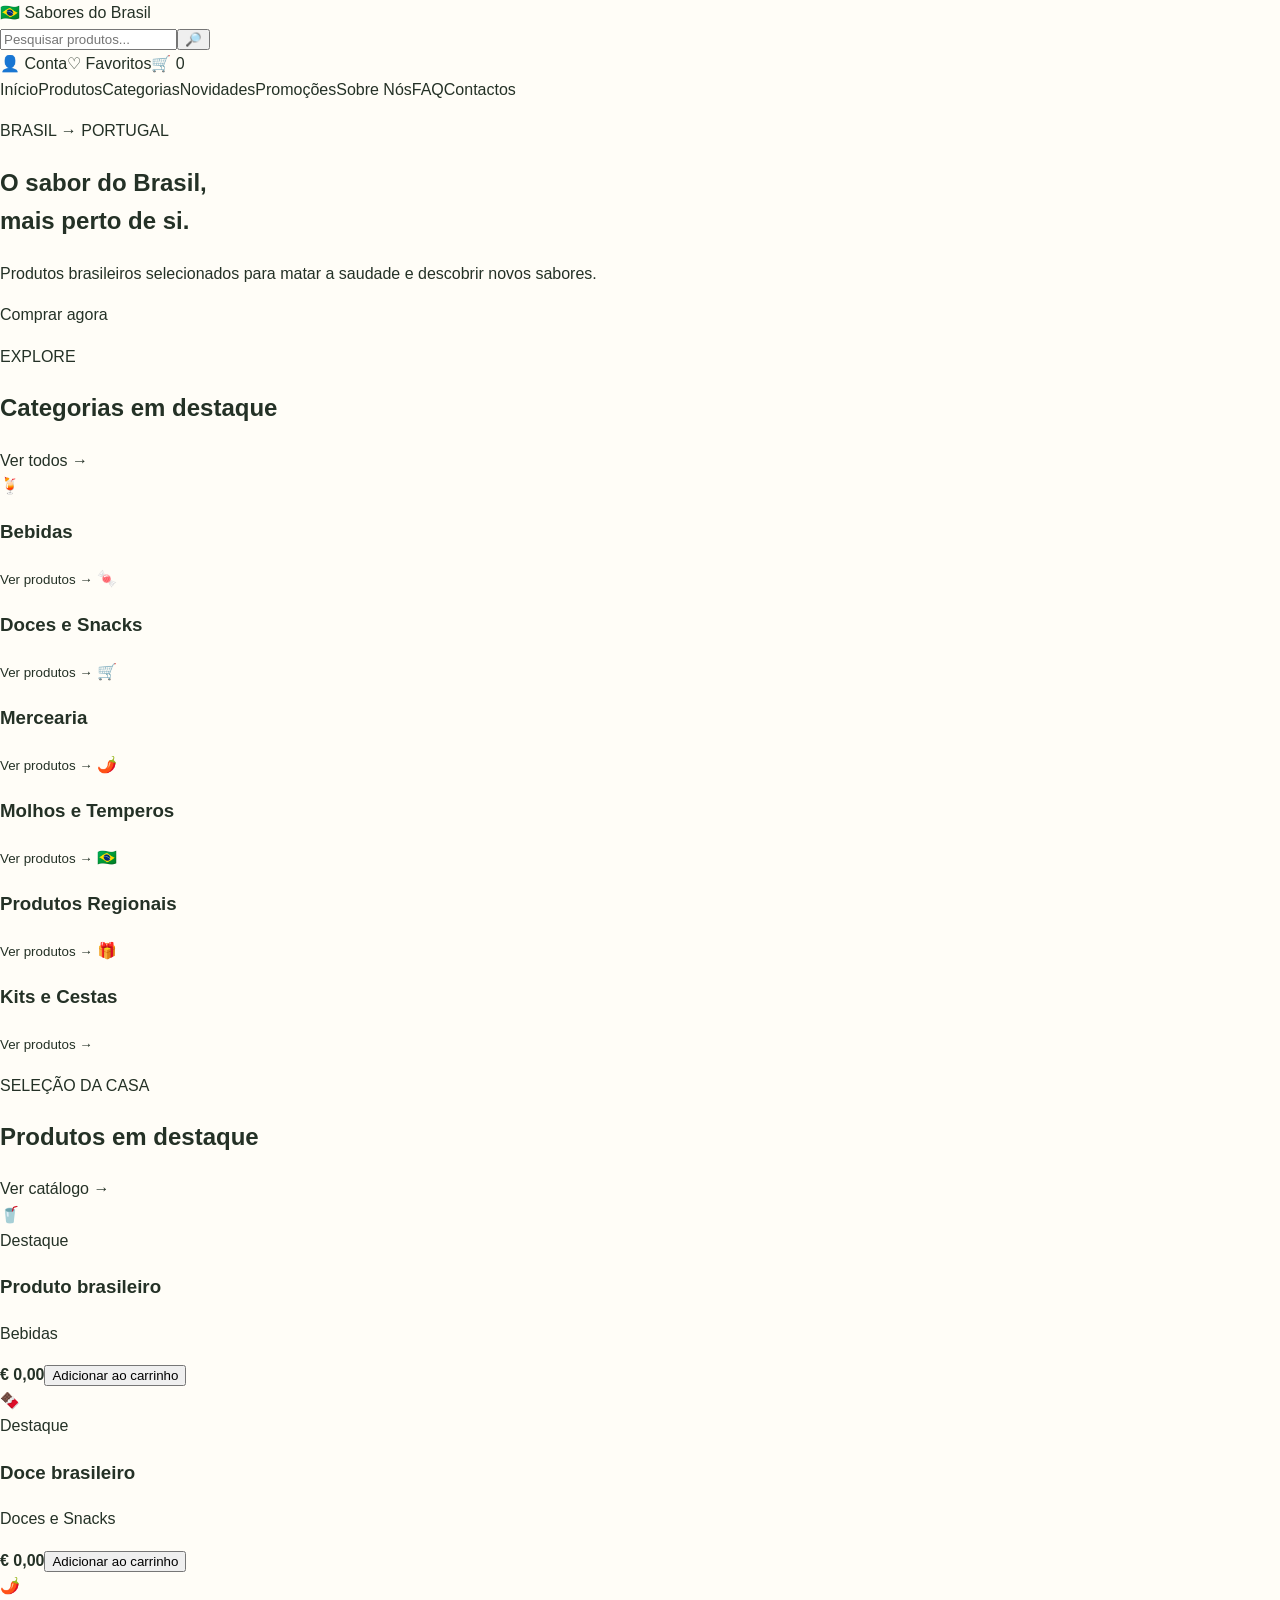
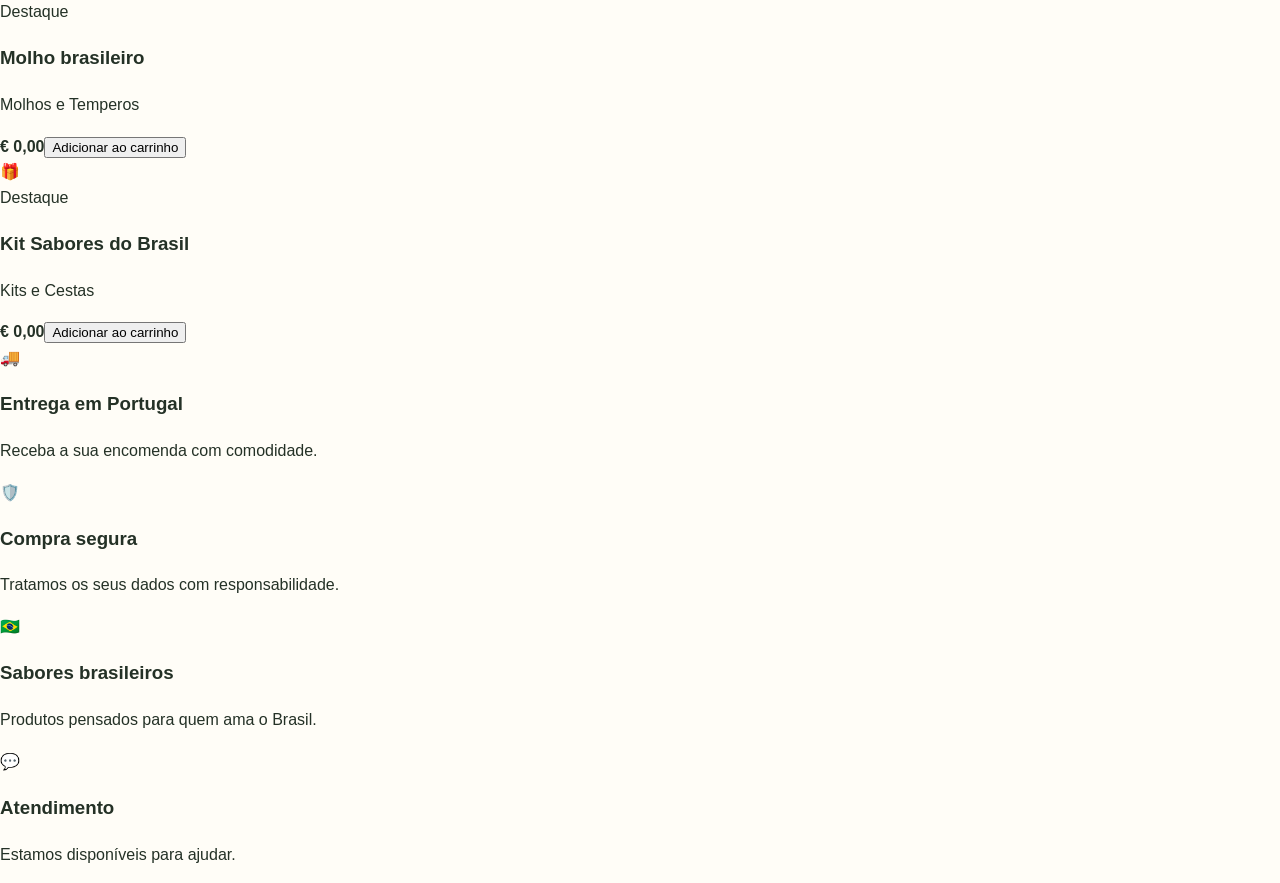
<file: index.html>
<!DOCTYPE html>
<html lang="pt-PT">
<head>
  <meta charset="UTF-8">
  <meta name="viewport" content="width=device-width, initial-scale=1.0">
  <meta name="description" content="Sabores do Brasil — produtos brasileiros em Portugal.">
  <title>Sabores do Brasil | Produtos Brasileiros em Portugal</title>
  <link rel="stylesheet" href="css/style.css">
</head>
<body>
  <header class="site-header">
    <div class="container header-top">
      <a class="logo" href="index.html"><span>🇧🇷</span> Sabores do Brasil</a>
      <div class="search"><input id="searchInput" type="search" placeholder="Pesquisar produtos..." aria-label="Pesquisar produtos"><button onclick="searchProducts()">🔎</button></div>
      <div class="header-actions"><a href="conta.html">👤 Conta</a><a href="favoritos.html">♡ Favoritos</a><a href="carrinho.html">🛒 <span id="cartCount">0</span></a></div>
    </div>
    <nav class="nav"><div class="container nav-inner">
      <a class="active" href="index.html">Início</a><a href="produtos.html">Produtos</a><a href="produtos.html#categorias">Categorias</a><a href="novidades.html">Novidades</a><a href="promocoes.html">Promoções</a><a href="sobre.html">Sobre Nós</a><a href="faq.html">FAQ</a><a href="contactos.html">Contactos</a>
    </div></nav>
  </header>

  <main>
    <section class="hero"><div class="container hero-content">
      <p class="eyebrow">BRASIL → PORTUGAL</p>
      <h1>O sabor do Brasil,<br><span>mais perto de si.</span></h1>
      <p>Produtos brasileiros selecionados para matar a saudade e descobrir novos sabores.</p>
      <a class="btn" href="produtos.html">Comprar agora</a>
    </div></section>

    <section class="section container" id="categorias">
      <div class="section-heading"><div><p class="eyebrow">EXPLORE</p><h2>Categorias em destaque</h2></div><a href="produtos.html">Ver todos →</a></div>
      <div class="category-grid">
        <a class="category-card" href="produtos.html?categoria=bebidas"><span>🍹</span><h3>Bebidas</h3><small>Ver produtos →</small></a>
        <a class="category-card" href="produtos.html?categoria=doces"><span>🍬</span><h3>Doces e Snacks</h3><small>Ver produtos →</small></a>
        <a class="category-card" href="produtos.html?categoria=mercearia"><span>🛒</span><h3>Mercearia</h3><small>Ver produtos →</small></a>
        <a class="category-card" href="produtos.html?categoria=molhos"><span>🌶️</span><h3>Molhos e Temperos</h3><small>Ver produtos →</small></a>
        <a class="category-card" href="produtos.html?categoria=regionais"><span>🇧🇷</span><h3>Produtos Regionais</h3><small>Ver produtos →</small></a>
        <a class="category-card" href="produtos.html?categoria=kits"><span>🎁</span><h3>Kits e Cestas</h3><small>Ver produtos →</small></a>
      </div>
    </section>

    <section class="section featured"><div class="container">
      <div class="section-heading"><div><p class="eyebrow">SELEÇÃO DA CASA</p><h2>Produtos em destaque</h2></div><a href="produtos.html">Ver catálogo →</a></div>
      <div class="product-grid">
        <article class="product-card"><div class="product-image">🥤</div><span class="tag">Destaque</span><h3>Produto brasileiro</h3><p class="product-category">Bebidas</p><strong>€ 0,00</strong><button class="add-cart" data-name="Produto brasileiro">Adicionar ao carrinho</button></article>
        <article class="product-card"><div class="product-image">🍫</div><span class="tag">Destaque</span><h3>Doce brasileiro</h3><p class="product-category">Doces e Snacks</p><strong>€ 0,00</strong><button class="add-cart" data-name="Doce brasileiro">Adicionar ao carrinho</button></article>
        <article class="product-card"><div class="product-image">🌶️</div><span class="tag">Destaque</span><h3>Molho brasileiro</h3><p class="product-category">Molhos e Temperos</p><strong>€ 0,00</strong><button class="add-cart" data-name="Molho brasileiro">Adicionar ao carrinho</button></article>
        <article class="product-card"><div class="product-image">🎁</div><span class="tag">Destaque</span><h3>Kit Sabores do Brasil</h3><p class="product-category">Kits e Cestas</p><strong>€ 0,00</strong><button class="add-cart" data-name="Kit Sabores do Brasil">Adicionar ao carrinho</button></article>
      </div>
    </div></section>

    <section class="benefits"><div class="container benefit-grid">
      <div><span>🚚</span><h3>Entrega em Portugal</h3><p>Receba a sua encomenda com comodidade.</p></div>
      <div><span>🛡️</span><h3>Compra segura</h3><p>Tratamos os seus dados com responsabilidade.</p></div>
      <div><span>🇧🇷</span><h3>Sabores brasileiros</h3><p>Produtos pensados para quem ama o Brasil.</p></div>
      <div><span>💬</span><h3>Atendimento</h3><p>Estamos disponíveis para ajudar.</p></div>
    </div></section>
  </main>

  <div id="toast" class="toast" role="status"></div>
  <footer id="footer"></footer>
  <script src="js/main.js"></script>
</body>
</html>
</file>
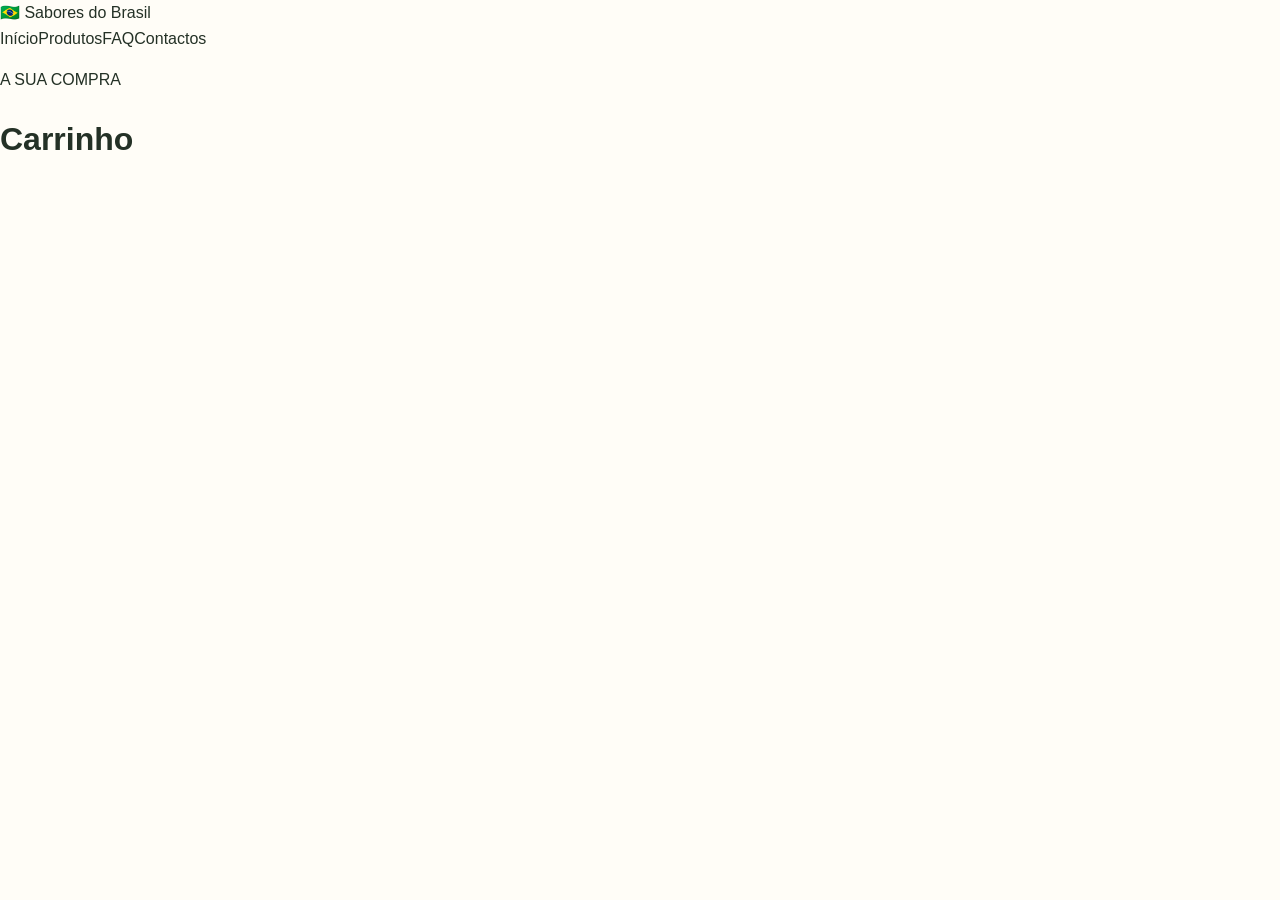
<file: carrinho.html>
<!DOCTYPE html>
<html lang="pt-PT"><head><meta charset="UTF-8"><meta name="viewport" content="width=device-width, initial-scale=1.0"><title>Carrinho | Sabores do Brasil</title><link rel="stylesheet" href="css/style.css"></head>
<body><header class="site-header"><div class="container header-top"><a class="logo" href="index.html">🇧🇷 Sabores do Brasil</a></div><nav class="nav"><div class="container nav-inner"><a href="index.html">Início</a><a href="produtos.html">Produtos</a><a href="faq.html">FAQ</a><a href="contactos.html">Contactos</a></div></nav></header><main class="container page"><p class="eyebrow">A SUA COMPRA</p><h1>Carrinho</h1><div id="cartItems" class="content-card"></div></main><footer id="footer"></footer><script src="js/main.js"></script></body></html>
</file>
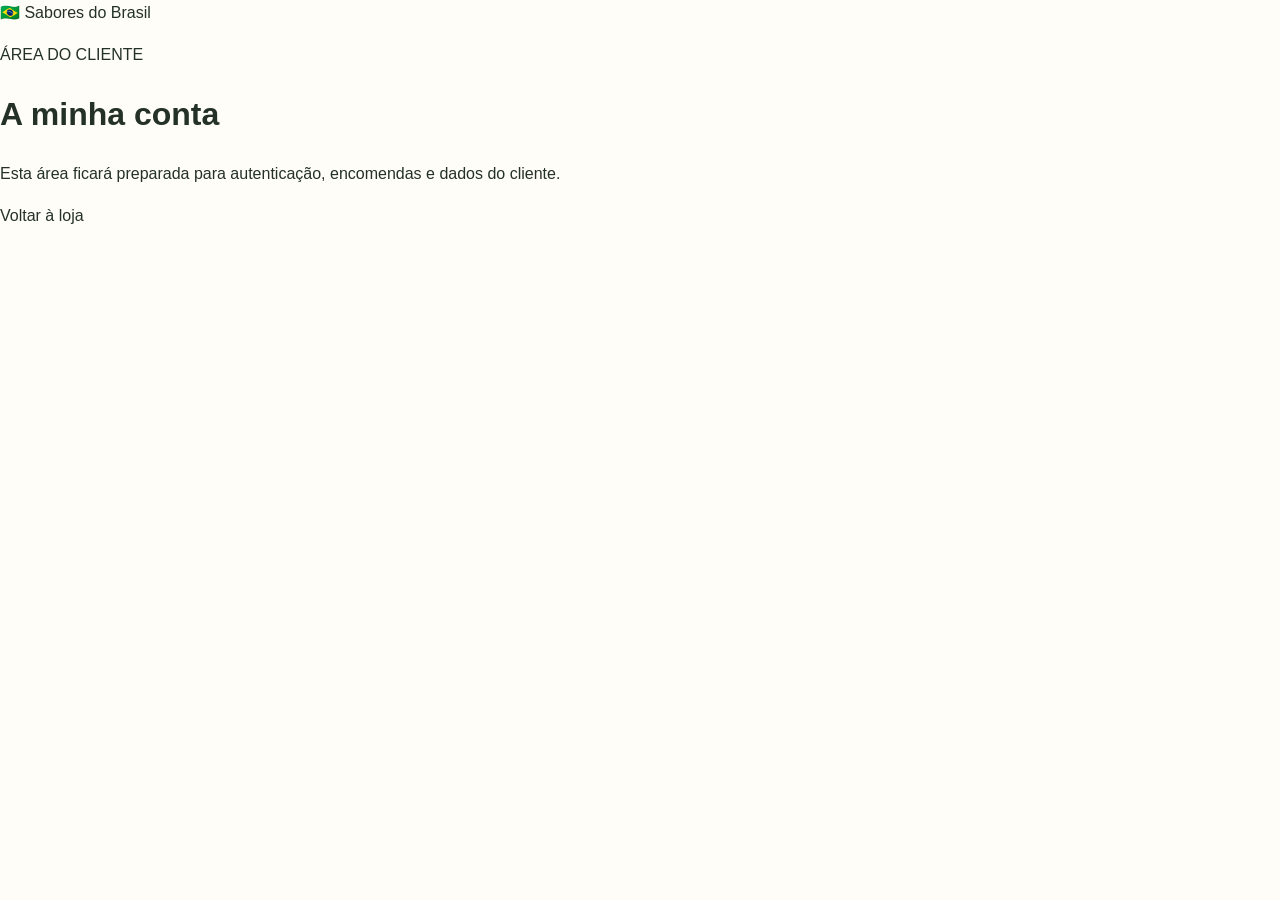
<file: conta.html>
<!DOCTYPE html>
<html lang="pt-PT"><head><meta charset="UTF-8"><meta name="viewport" content="width=device-width, initial-scale=1.0"><title>A minha conta | Sabores do Brasil</title><link rel="stylesheet" href="css/style.css"></head>
<body><header class="site-header"><div class="container header-top"><a class="logo" href="index.html">🇧🇷 Sabores do Brasil</a></div></header><main class="container page"><p class="eyebrow">ÁREA DO CLIENTE</p><h1>A minha conta</h1><div class="content-card"><p>Esta área ficará preparada para autenticação, encomendas e dados do cliente.</p><a class="btn" href="index.html">Voltar à loja</a></div></main><footer id="footer"></footer><script src="js/main.js"></script></body></html>
</file>
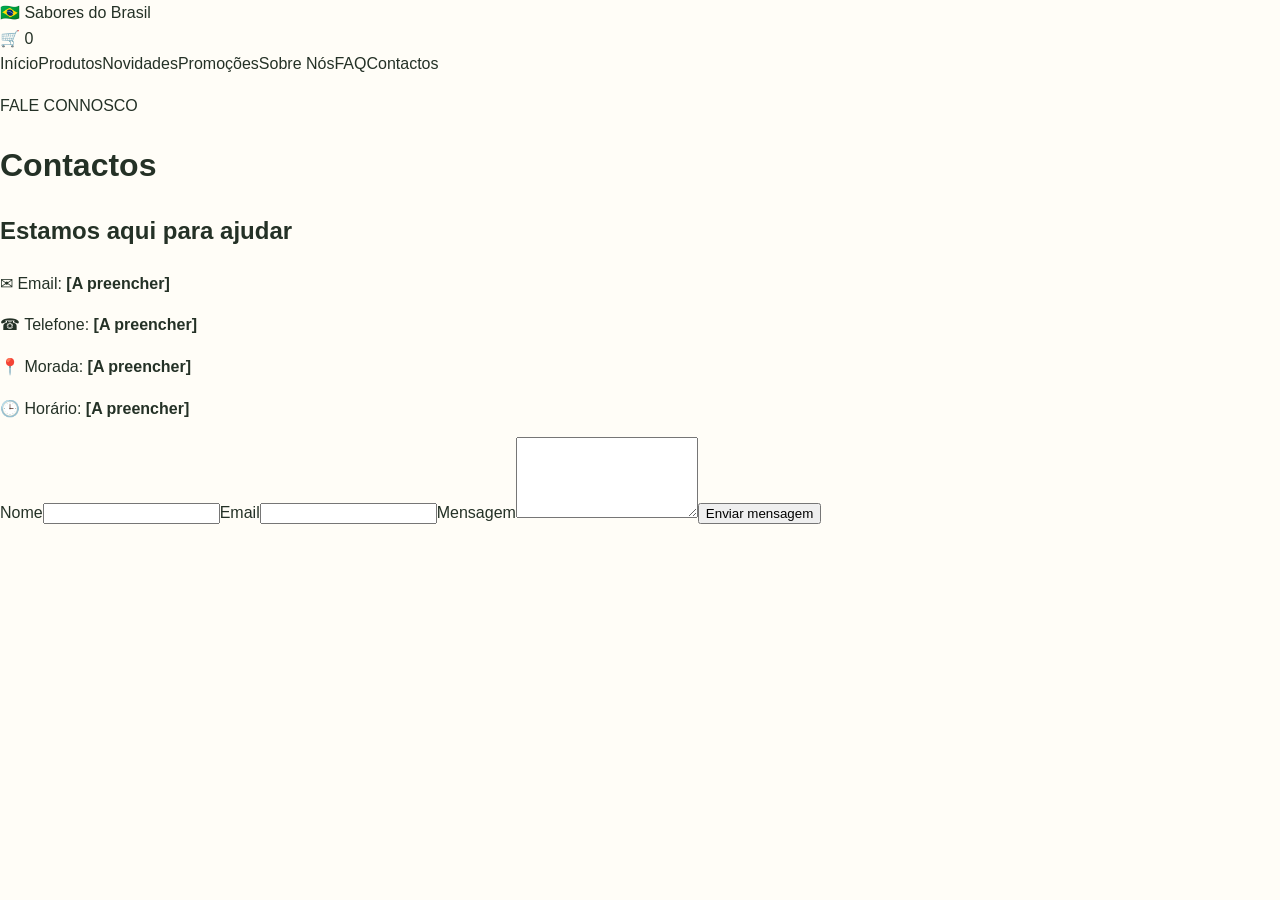
<file: contactos.html>
<!DOCTYPE html>
<html lang="pt-PT"><head><meta charset="UTF-8"><meta name="viewport" content="width=device-width, initial-scale=1.0"><title>Contactos | Sabores do Brasil</title><link rel="stylesheet" href="css/style.css"></head>
<body><header class="site-header"><div class="container header-top"><a class="logo" href="index.html">🇧🇷 Sabores do Brasil</a><div class="header-actions"><a href="carrinho.html">🛒 <span id="cartCount">0</span></a></div></div><nav class="nav"><div class="container nav-inner"><a href="index.html">Início</a><a href="produtos.html">Produtos</a><a href="novidades.html">Novidades</a><a href="promocoes.html">Promoções</a><a href="sobre.html">Sobre Nós</a><a href="faq.html">FAQ</a><a class="active" href="contactos.html">Contactos</a></div></nav></header><main class="container page"><p class="eyebrow">FALE CONNOSCO</p><h1>Contactos</h1><div class="contact-grid"><div class="content-card"><h2>Estamos aqui para ajudar</h2><p>✉ Email: <strong>[A preencher]</strong></p><p>☎ Telefone: <strong>[A preencher]</strong></p><p>📍 Morada: <strong>[A preencher]</strong></p><p>🕒 Horário: <strong>[A preencher]</strong></p></div><form class="content-card" onsubmit="event.preventDefault(); showToast('Mensagem preparada. Liga o formulário a um serviço quando o site entrar em produção.');"><label>Nome<input required type="text"></label><label>Email<input required type="email"></label><label>Mensagem<textarea required rows="5"></textarea></label><button class="btn" type="submit">Enviar mensagem</button></form></div></main><footer id="footer"></footer><script src="js/main.js"></script></body></html>
</file>
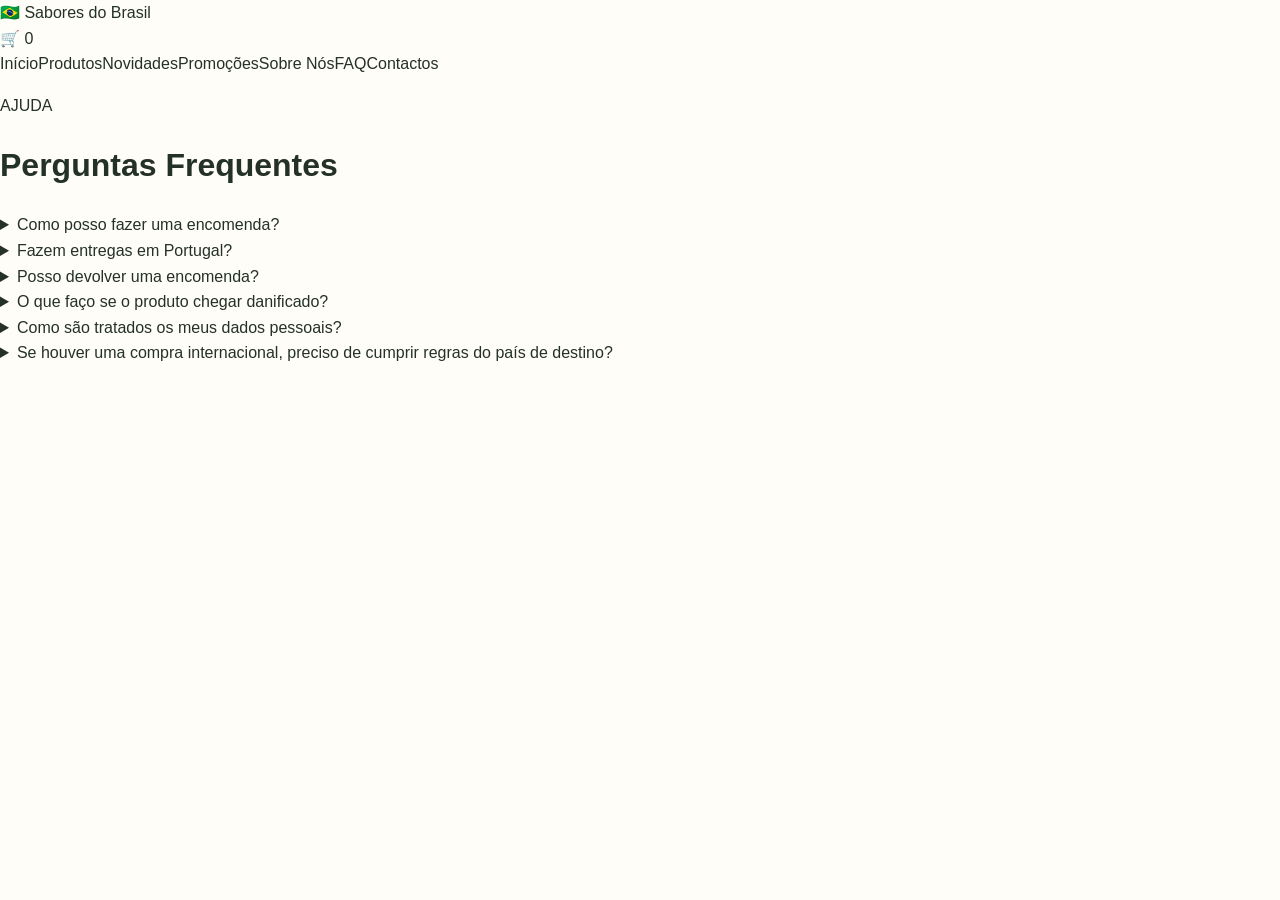
<file: faq.html>
<!DOCTYPE html>
<html lang="pt-PT"><head><meta charset="UTF-8"><meta name="viewport" content="width=device-width, initial-scale=1.0"><title>FAQs | Sabores do Brasil</title><link rel="stylesheet" href="css/style.css"></head>
<body><header class="site-header"><div class="container header-top"><a class="logo" href="index.html">🇧🇷 Sabores do Brasil</a><div class="header-actions"><a href="carrinho.html">🛒 <span id="cartCount">0</span></a></div></div><nav class="nav"><div class="container nav-inner"><a href="index.html">Início</a><a href="produtos.html">Produtos</a><a href="novidades.html">Novidades</a><a href="promocoes.html">Promoções</a><a href="sobre.html">Sobre Nós</a><a class="active" href="faq.html">FAQ</a><a href="contactos.html">Contactos</a></div></nav></header><main class="container page"><p class="eyebrow">AJUDA</p><h1>Perguntas Frequentes</h1><div class="faq-list">
<details><summary>Como posso fazer uma encomenda?</summary><p>Escolha os produtos, adicione-os ao carrinho, confirme os dados de entrega e siga os passos de pagamento.</p></details>
<details><summary>Fazem entregas em Portugal?</summary><p>Sim. As condições de entrega e os respetivos portes serão apresentados antes da conclusão da compra.</p></details>
<details><summary>Posso devolver uma encomenda?</summary><p>Nas compras à distância aplicam-se, quando legalmente previstos, os direitos de livre resolução e as respetivas condições.</p></details>
<details><summary>O que faço se o produto chegar danificado?</summary><p>Contacte-nos logo que possível, indicando o número da encomenda e, se possível, enviando fotografias do produto e da embalagem.</p></details>
<details><summary>Como são tratados os meus dados pessoais?</summary><p>Os dados pessoais são tratados de acordo com a Política de Privacidade e as regras aplicáveis de proteção de dados.</p></details>
<details><summary>Se houver uma compra internacional, preciso de cumprir regras do país de destino?</summary><p>Sim. Em operações internacionais podem existir regras de entrada, impostos, taxas ou restrições específicas do país de destino.</p></details>
</div></main><footer id="footer"></footer><script src="js/main.js"></script></body></html>
</file>
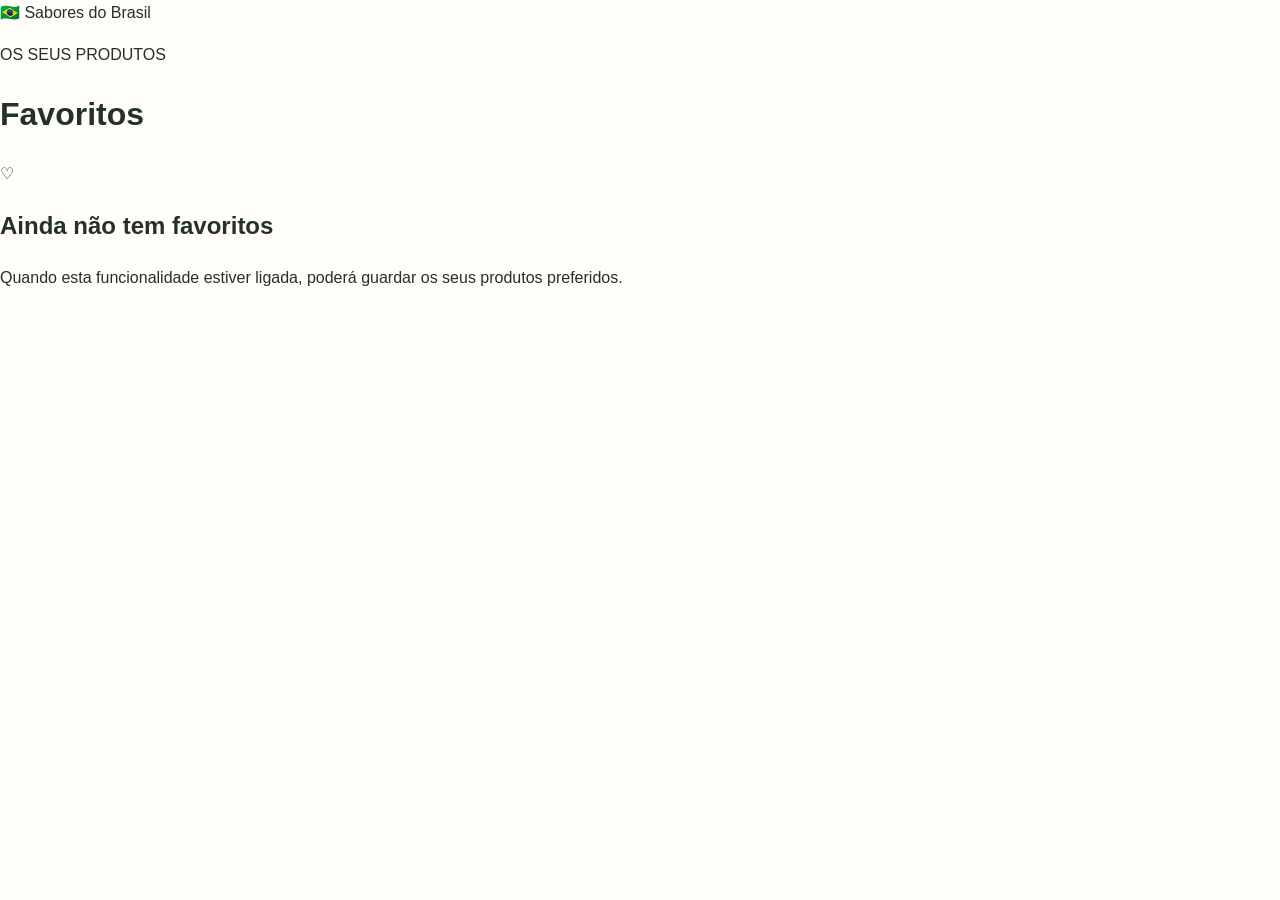
<file: favoritos.html>
<!DOCTYPE html>
<html lang="pt-PT"><head><meta charset="UTF-8"><meta name="viewport" content="width=device-width, initial-scale=1.0"><title>Favoritos | Sabores do Brasil</title><link rel="stylesheet" href="css/style.css"></head>
<body><header class="site-header"><div class="container header-top"><a class="logo" href="index.html">🇧🇷 Sabores do Brasil</a></div></header><main class="container page"><p class="eyebrow">OS SEUS PRODUTOS</p><h1>Favoritos</h1><div class="empty-state"><span>♡</span><h2>Ainda não tem favoritos</h2><p>Quando esta funcionalidade estiver ligada, poderá guardar os seus produtos preferidos.</p></div></main><footer id="footer"></footer><script src="js/main.js"></script></body></html>
</file>
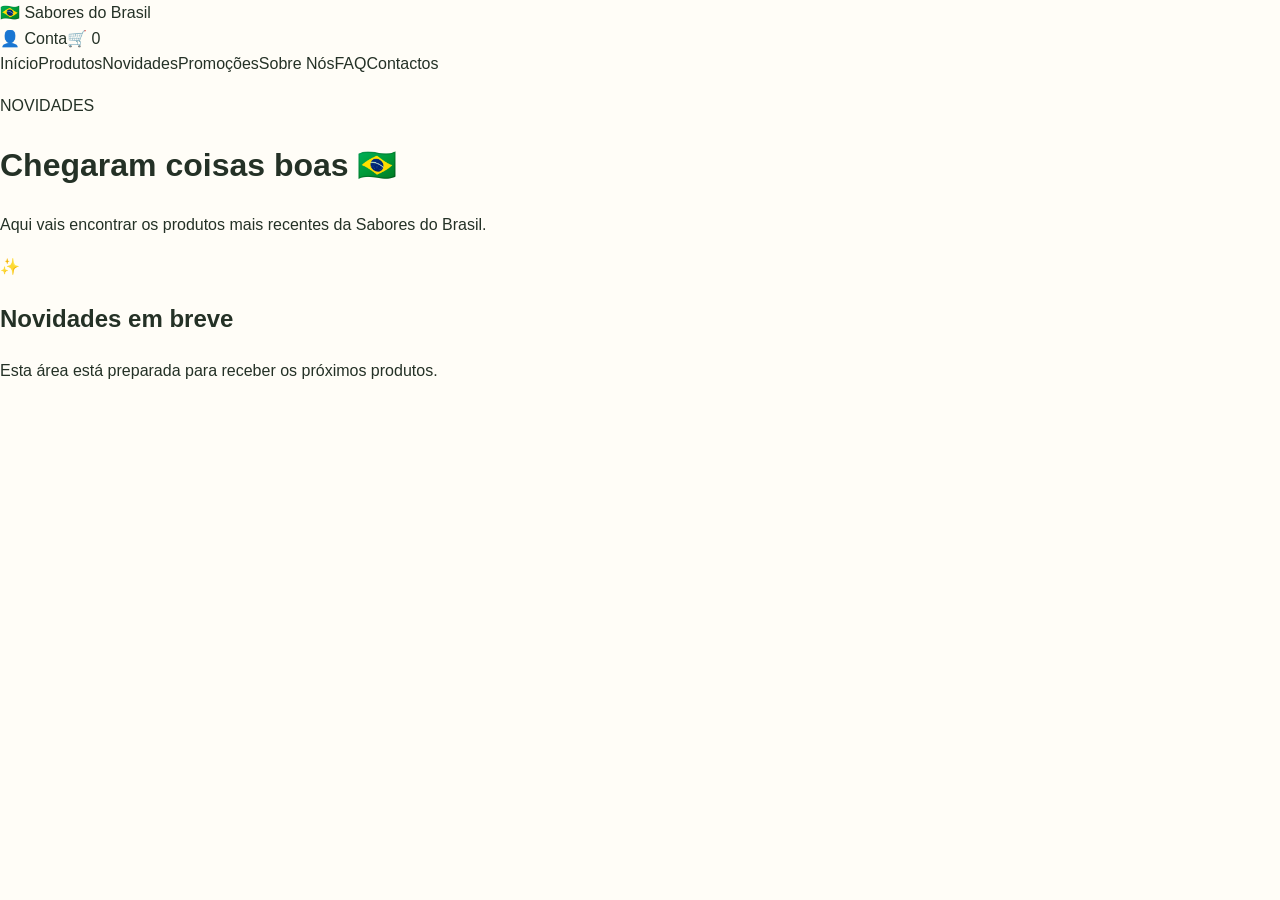
<file: novidades.html>
<!DOCTYPE html>
<html lang="pt-PT"><head><meta charset="UTF-8"><meta name="viewport" content="width=device-width, initial-scale=1.0"><title>Novidades | Sabores do Brasil</title><link rel="stylesheet" href="css/style.css"></head>
<body><header class="site-header"><div class="container header-top"><a class="logo" href="index.html">🇧🇷 Sabores do Brasil</a><div class="header-actions"><a href="conta.html">👤 Conta</a><a href="carrinho.html">🛒 <span id="cartCount">0</span></a></div></div><nav class="nav"><div class="container nav-inner"><a href="index.html">Início</a><a href="produtos.html">Produtos</a><a class="active" href="novidades.html">Novidades</a><a href="promocoes.html">Promoções</a><a href="sobre.html">Sobre Nós</a><a href="faq.html">FAQ</a><a href="contactos.html">Contactos</a></div></nav></header><main class="container page"><p class="eyebrow">NOVIDADES</p><h1>Chegaram coisas boas 🇧🇷</h1><p class="lead">Aqui vais encontrar os produtos mais recentes da Sabores do Brasil.</p><div class="empty-state"><span>✨</span><h2>Novidades em breve</h2><p>Esta área está preparada para receber os próximos produtos.</p></div></main><footer id="footer"></footer><script src="js/main.js"></script></body></html>
</file>
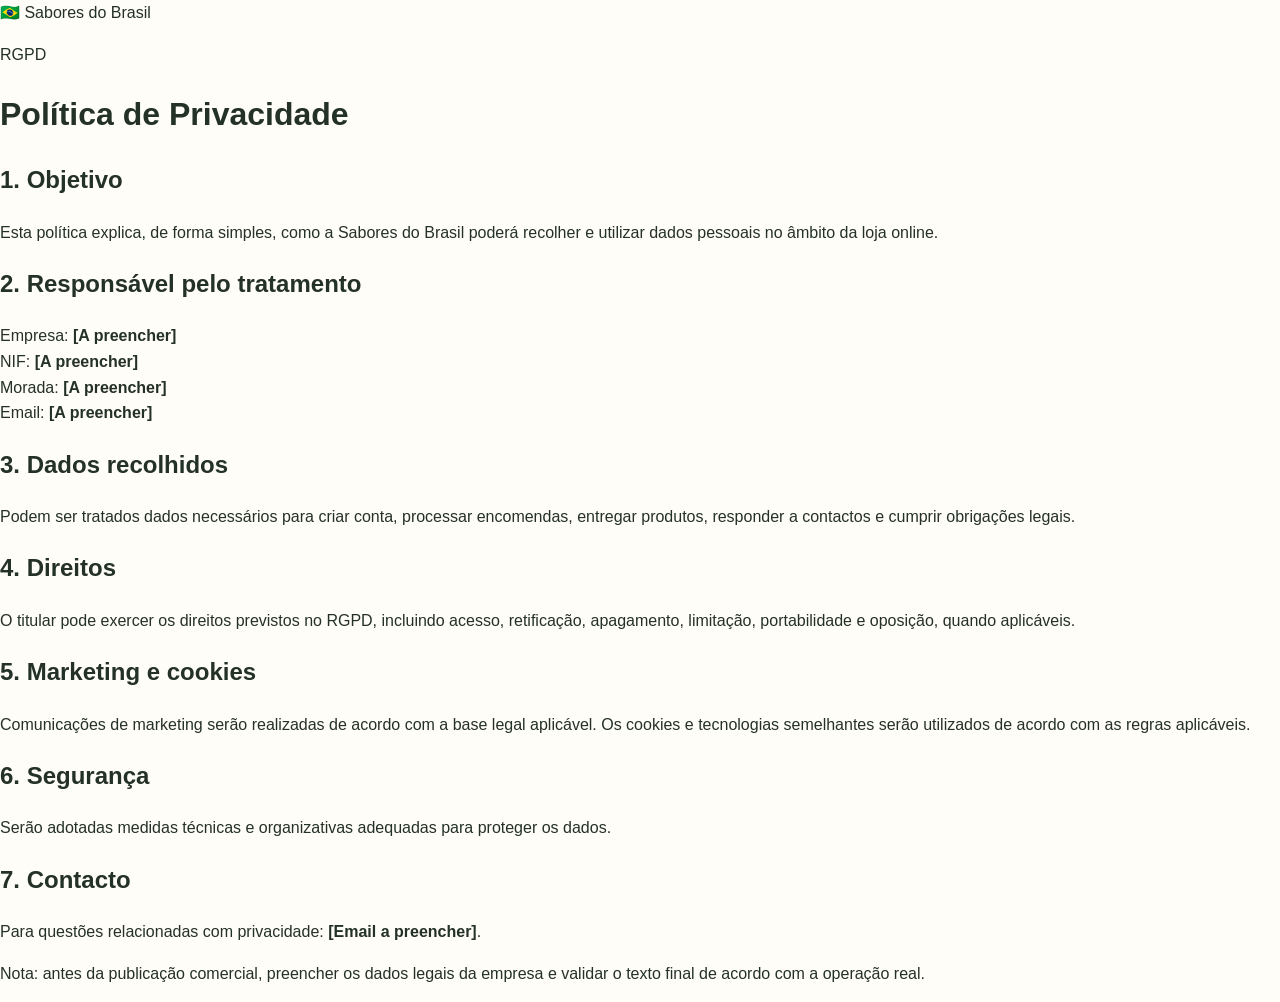
<file: politica-privacidade.html>
<!DOCTYPE html>
<html lang="pt-PT"><head><meta charset="UTF-8"><meta name="viewport" content="width=device-width, initial-scale=1.0"><title>Política de Privacidade | Sabores do Brasil</title><link rel="stylesheet" href="css/style.css"></head>
<body><header class="site-header"><div class="container header-top"><a class="logo" href="index.html">🇧🇷 Sabores do Brasil</a></div></header><main class="container page legal"><p class="eyebrow">RGPD</p><h1>Política de Privacidade</h1><div class="content-card"><h2>1. Objetivo</h2><p>Esta política explica, de forma simples, como a Sabores do Brasil poderá recolher e utilizar dados pessoais no âmbito da loja online.</p><h2>2. Responsável pelo tratamento</h2><p>Empresa: <strong>[A preencher]</strong><br>NIF: <strong>[A preencher]</strong><br>Morada: <strong>[A preencher]</strong><br>Email: <strong>[A preencher]</strong></p><h2>3. Dados recolhidos</h2><p>Podem ser tratados dados necessários para criar conta, processar encomendas, entregar produtos, responder a contactos e cumprir obrigações legais.</p><h2>4. Direitos</h2><p>O titular pode exercer os direitos previstos no RGPD, incluindo acesso, retificação, apagamento, limitação, portabilidade e oposição, quando aplicáveis.</p><h2>5. Marketing e cookies</h2><p>Comunicações de marketing serão realizadas de acordo com a base legal aplicável. Os cookies e tecnologias semelhantes serão utilizados de acordo com as regras aplicáveis.</p><h2>6. Segurança</h2><p>Serão adotadas medidas técnicas e organizativas adequadas para proteger os dados.</p><h2>7. Contacto</h2><p>Para questões relacionadas com privacidade: <strong>[Email a preencher]</strong>.</p><p class="notice">Nota: antes da publicação comercial, preencher os dados legais da empresa e validar o texto final de acordo com a operação real.</p></div></main><footer id="footer"></footer><script src="js/main.js"></script></body></html>
</file>
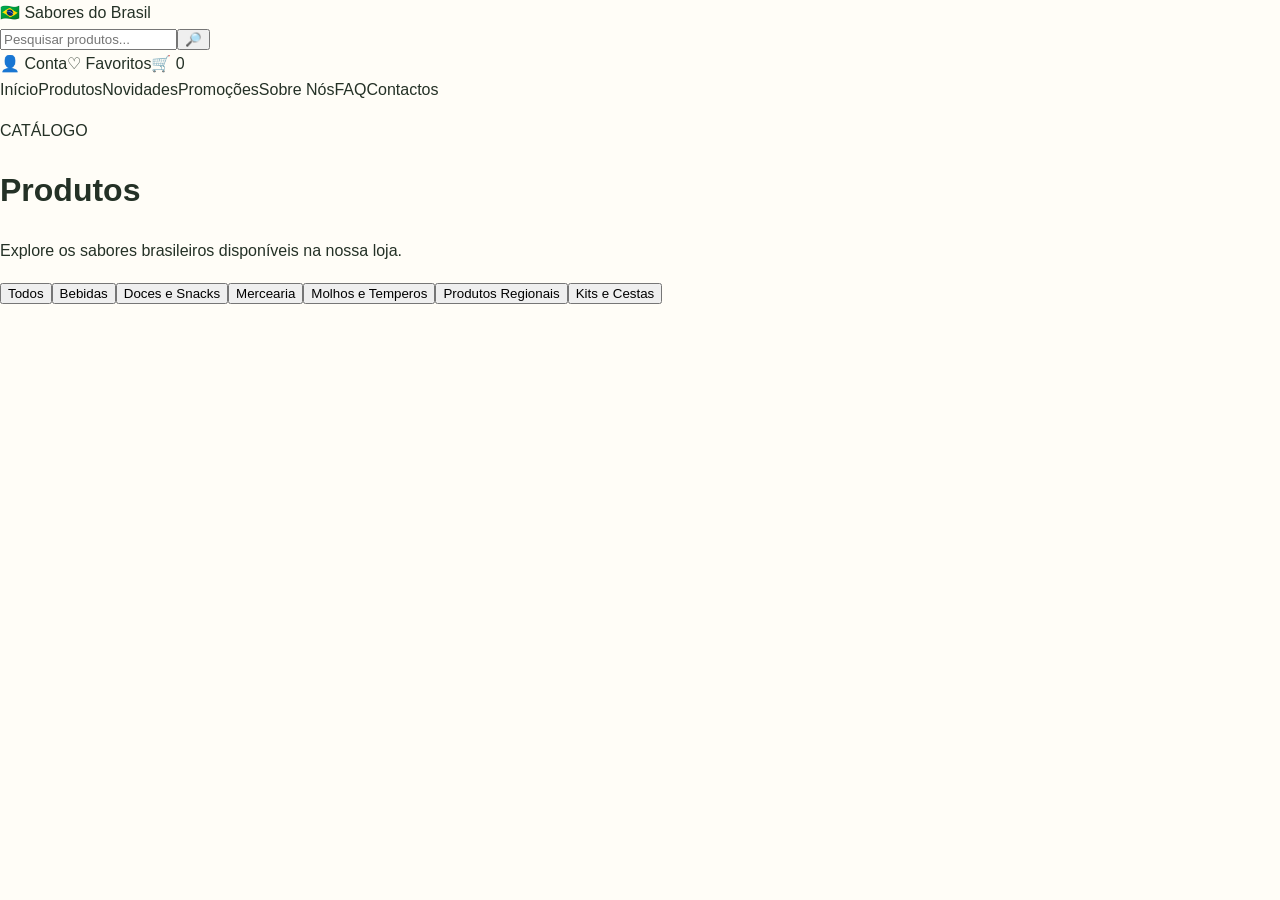
<file: produtos.html>
<!DOCTYPE html>
<html lang="pt-PT"><head><meta charset="UTF-8"><meta name="viewport" content="width=device-width, initial-scale=1.0"><title>Produtos | Sabores do Brasil</title><link rel="stylesheet" href="css/style.css"></head>
<body><header class="site-header"><div class="container header-top"><a class="logo" href="index.html">🇧🇷 Sabores do Brasil</a><div class="search"><input id="searchInput" type="search" placeholder="Pesquisar produtos..."><button onclick="searchProducts()">🔎</button></div><div class="header-actions"><a href="conta.html">👤 Conta</a><a href="favoritos.html">♡ Favoritos</a><a href="carrinho.html">🛒 <span id="cartCount">0</span></a></div></div><nav class="nav"><div class="container nav-inner"><a href="index.html">Início</a><a class="active" href="produtos.html">Produtos</a><a href="novidades.html">Novidades</a><a href="promocoes.html">Promoções</a><a href="sobre.html">Sobre Nós</a><a href="faq.html">FAQ</a><a href="contactos.html">Contactos</a></div></nav></header>
<main class="container page"><p class="eyebrow">CATÁLOGO</p><h1>Produtos</h1><p class="lead">Explore os sabores brasileiros disponíveis na nossa loja.</p><div class="filters"><button class="filter active" data-filter="todos">Todos</button><button class="filter" data-filter="bebidas">Bebidas</button><button class="filter" data-filter="doces">Doces e Snacks</button><button class="filter" data-filter="mercearia">Mercearia</button><button class="filter" data-filter="molhos">Molhos e Temperos</button><button class="filter" data-filter="regionais">Produtos Regionais</button><button class="filter" data-filter="kits">Kits e Cestas</button></div><div class="product-grid" id="productGrid"></div></main><footer id="footer"></footer><script src="js/main.js"></script></body></html>
</file>
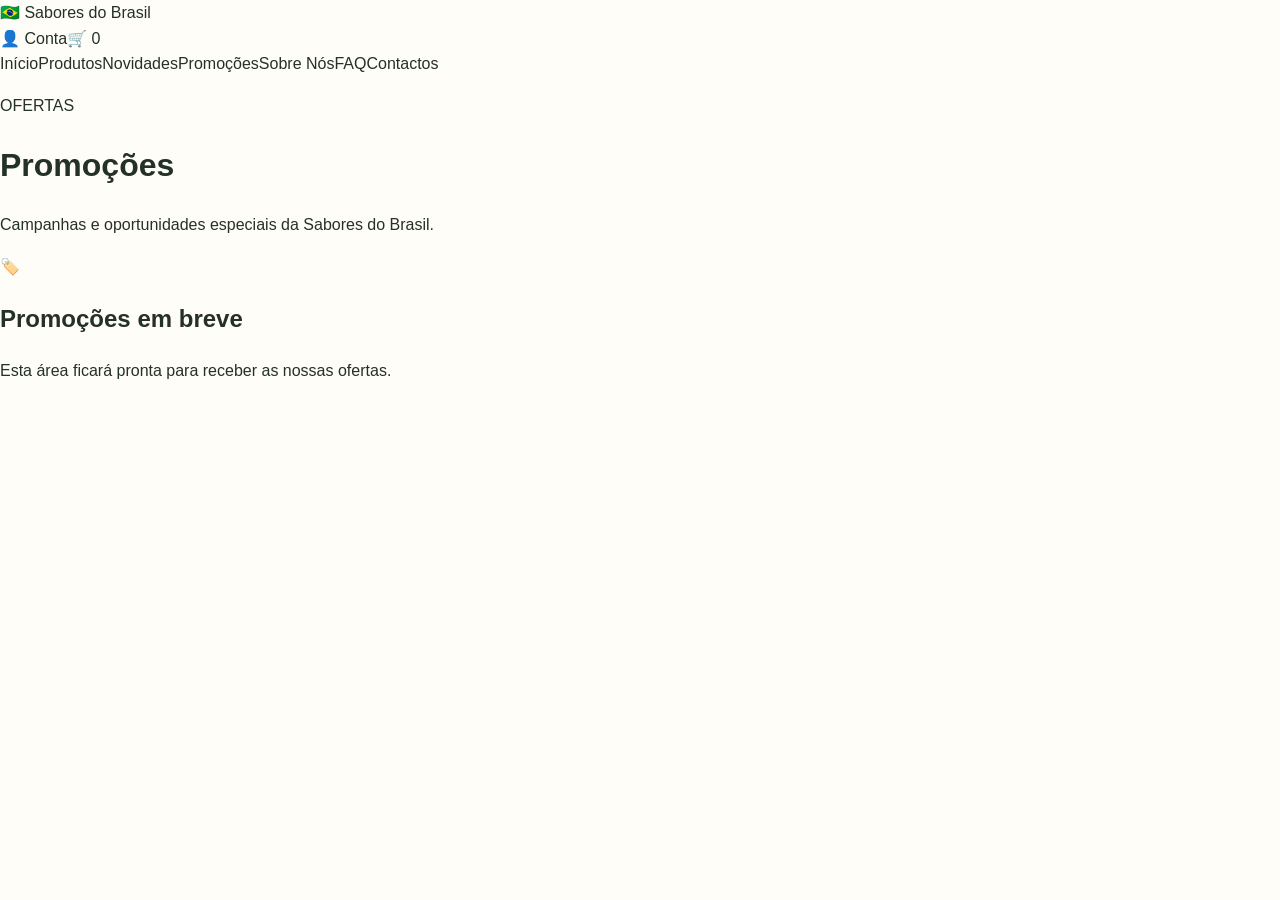
<file: promocoes.html>
<!DOCTYPE html>
<html lang="pt-PT"><head><meta charset="UTF-8"><meta name="viewport" content="width=device-width, initial-scale=1.0"><title>Promoções | Sabores do Brasil</title><link rel="stylesheet" href="css/style.css"></head>
<body><header class="site-header"><div class="container header-top"><a class="logo" href="index.html">🇧🇷 Sabores do Brasil</a><div class="header-actions"><a href="conta.html">👤 Conta</a><a href="carrinho.html">🛒 <span id="cartCount">0</span></a></div></div><nav class="nav"><div class="container nav-inner"><a href="index.html">Início</a><a href="produtos.html">Produtos</a><a href="novidades.html">Novidades</a><a class="active" href="promocoes.html">Promoções</a><a href="sobre.html">Sobre Nós</a><a href="faq.html">FAQ</a><a href="contactos.html">Contactos</a></div></nav></header><main class="container page"><p class="eyebrow">OFERTAS</p><h1>Promoções</h1><p class="lead">Campanhas e oportunidades especiais da Sabores do Brasil.</p><div class="empty-state"><span>🏷️</span><h2>Promoções em breve</h2><p>Esta área ficará pronta para receber as nossas ofertas.</p></div></main><footer id="footer"></footer><script src="js/main.js"></script></body></html>
</file>
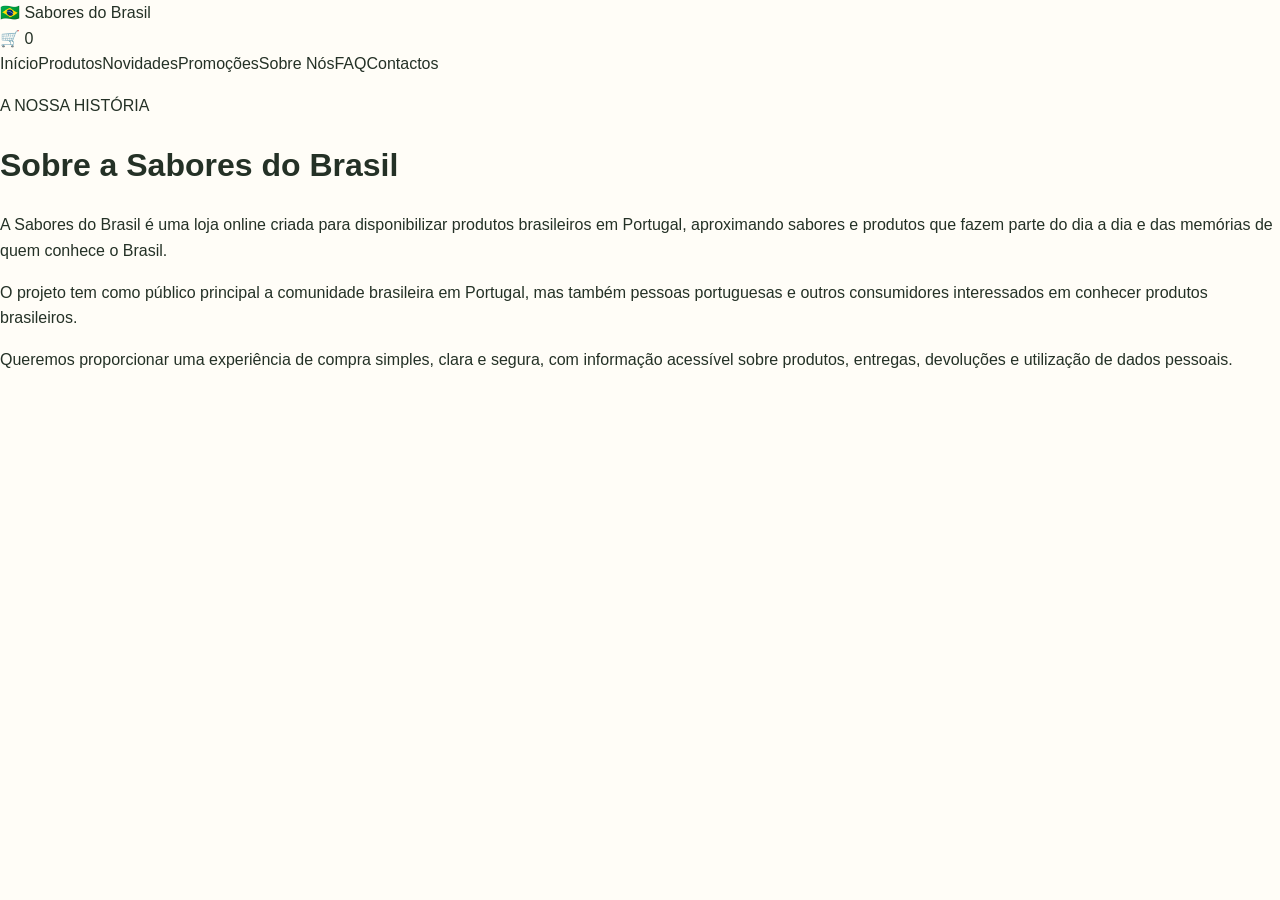
<file: sobre.html>
<!DOCTYPE html>
<html lang="pt-PT"><head><meta charset="UTF-8"><meta name="viewport" content="width=device-width, initial-scale=1.0"><title>Sobre Nós | Sabores do Brasil</title><link rel="stylesheet" href="css/style.css"></head>
<body><header class="site-header"><div class="container header-top"><a class="logo" href="index.html">🇧🇷 Sabores do Brasil</a><div class="header-actions"><a href="carrinho.html">🛒 <span id="cartCount">0</span></a></div></div><nav class="nav"><div class="container nav-inner"><a href="index.html">Início</a><a href="produtos.html">Produtos</a><a href="novidades.html">Novidades</a><a href="promocoes.html">Promoções</a><a class="active" href="sobre.html">Sobre Nós</a><a href="faq.html">FAQ</a><a href="contactos.html">Contactos</a></div></nav></header><main class="container page"><p class="eyebrow">A NOSSA HISTÓRIA</p><h1>Sobre a Sabores do Brasil</h1><div class="content-card"><p>A Sabores do Brasil é uma loja online criada para disponibilizar produtos brasileiros em Portugal, aproximando sabores e produtos que fazem parte do dia a dia e das memórias de quem conhece o Brasil.</p><p>O projeto tem como público principal a comunidade brasileira em Portugal, mas também pessoas portuguesas e outros consumidores interessados em conhecer produtos brasileiros.</p><p>Queremos proporcionar uma experiência de compra simples, clara e segura, com informação acessível sobre produtos, entregas, devoluções e utilização de dados pessoais.</p></div></main><footer id="footer"></footer><script src="js/main.js"></script></body></html>
</file>
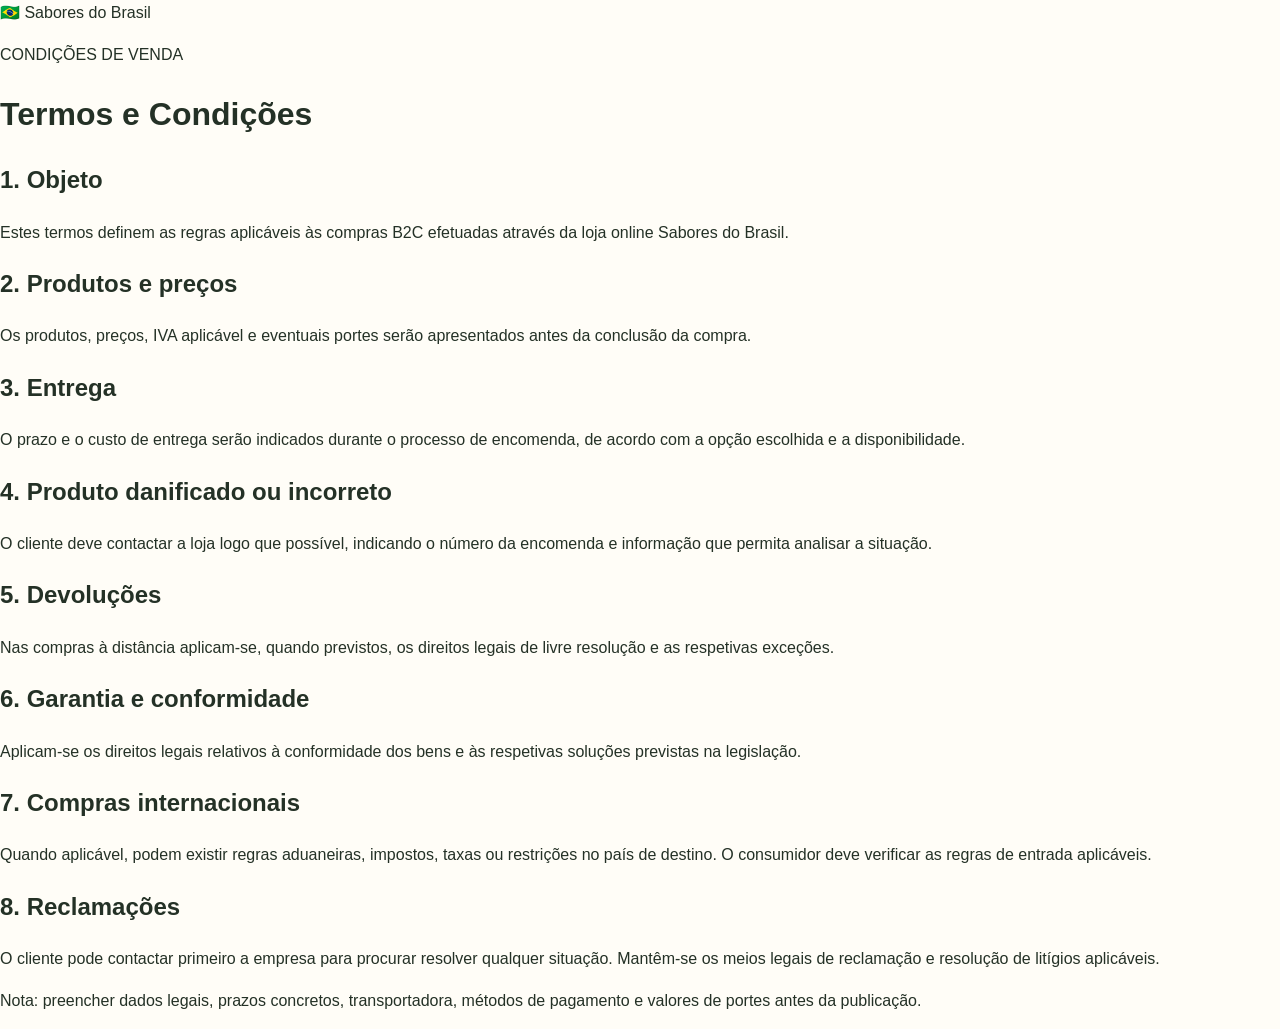
<file: termos-condicoes.html>
<!DOCTYPE html>
<html lang="pt-PT"><head><meta charset="UTF-8"><meta name="viewport" content="width=device-width, initial-scale=1.0"><title>Termos e Condições | Sabores do Brasil</title><link rel="stylesheet" href="css/style.css"></head>
<body><header class="site-header"><div class="container header-top"><a class="logo" href="index.html">🇧🇷 Sabores do Brasil</a></div></header><main class="container page legal"><p class="eyebrow">CONDIÇÕES DE VENDA</p><h1>Termos e Condições</h1><div class="content-card"><h2>1. Objeto</h2><p>Estes termos definem as regras aplicáveis às compras B2C efetuadas através da loja online Sabores do Brasil.</p><h2>2. Produtos e preços</h2><p>Os produtos, preços, IVA aplicável e eventuais portes serão apresentados antes da conclusão da compra.</p><h2>3. Entrega</h2><p>O prazo e o custo de entrega serão indicados durante o processo de encomenda, de acordo com a opção escolhida e a disponibilidade.</p><h2>4. Produto danificado ou incorreto</h2><p>O cliente deve contactar a loja logo que possível, indicando o número da encomenda e informação que permita analisar a situação.</p><h2>5. Devoluções</h2><p>Nas compras à distância aplicam-se, quando previstos, os direitos legais de livre resolução e as respetivas exceções.</p><h2>6. Garantia e conformidade</h2><p>Aplicam-se os direitos legais relativos à conformidade dos bens e às respetivas soluções previstas na legislação.</p><h2>7. Compras internacionais</h2><p>Quando aplicável, podem existir regras aduaneiras, impostos, taxas ou restrições no país de destino. O consumidor deve verificar as regras de entrada aplicáveis.</p><h2>8. Reclamações</h2><p>O cliente pode contactar primeiro a empresa para procurar resolver qualquer situação. Mantêm-se os meios legais de reclamação e resolução de litígios aplicáveis.</p><p class="notice">Nota: preencher dados legais, prazos concretos, transportadora, métodos de pagamento e valores de portes antes da publicação.</p></div></main><footer id="footer"></footer><script src="js/main.js"></script></body></html>
</file>
<file: css/style.css>
*{box-sizing:border-box}html{scroll-behavior:smooth}body{margin:0;font-family:Arial,Helvetica,sans-serif;color:#243126;background:#fffdf7;line-height:1.6}a{color:inherit;text-decoration:none}.conta[...]
@media(max-width:900px){.category-grid{grid-template-columns:repeat(3,1fr)}.product-grid{grid-template-columns:repeat(2,1fr)}.benefit-grid{grid-template-columns:repeat(2,1fr)}.header-top{flex-wrap:[...]}
@media(max-width:560px){.category-grid,.product-grid,.benefit-grid{grid-template-columns:1fr 1fr}.hero{min-height:430px}.section-heading{display:block}.section-heading>a{display:inline-block;margin[...]}
</file>
